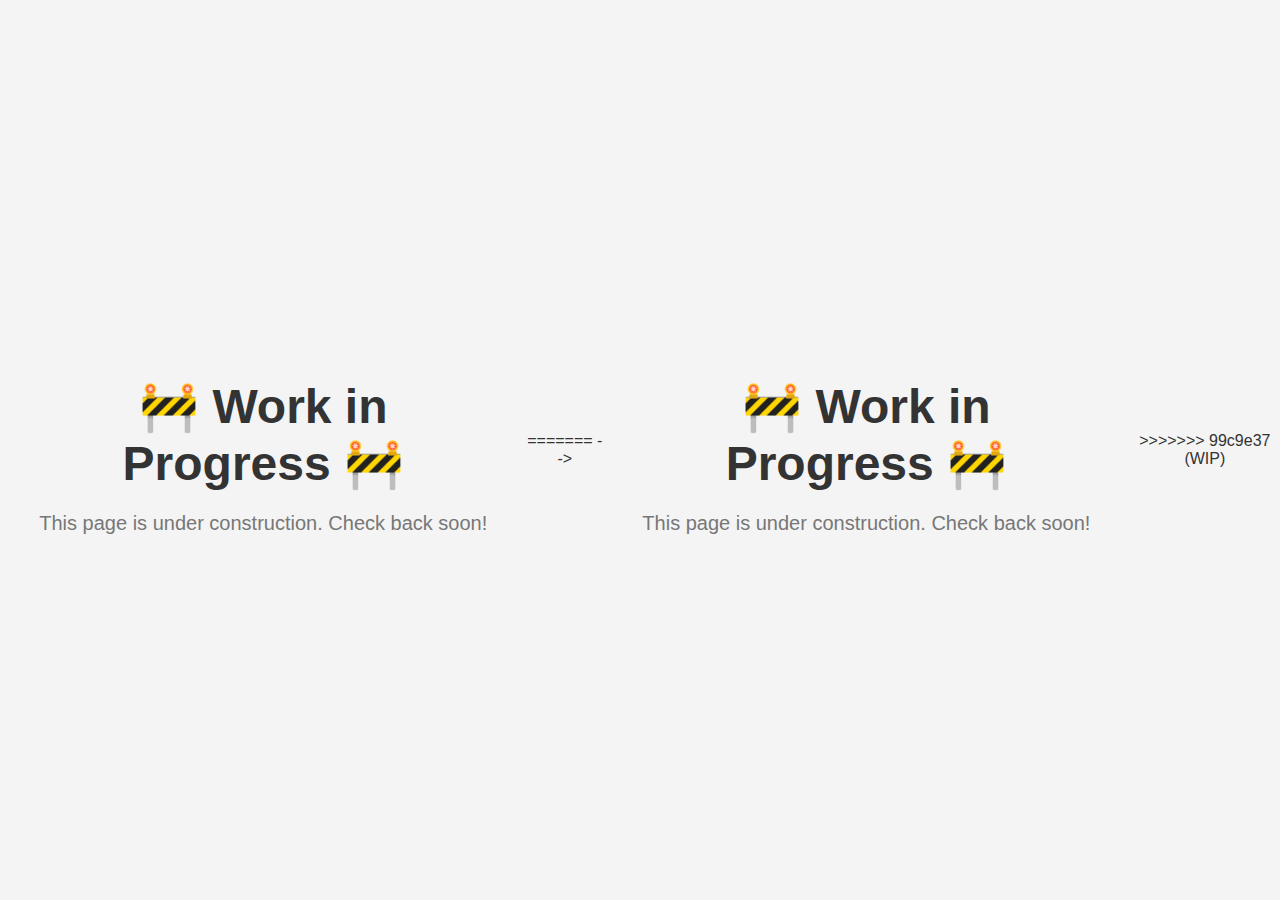
<file: index.html>
<!-- <!DOCTYPE html>
<html lang="en">
<head>
    <meta charset="UTF-8">
    <meta name="viewport" content="width=device-width, initial-scale=1.0">
    <title>Portfolio | Akshay Nataraja</title>
    <link rel="stylesheet" href="style.css">
    <link rel="stylesheet" href="https://cdnjs.cloudflare.com/ajax/libs/font-awesome/6.4.2/css/all.min.css">

</head>
<body>
  <header>
    <div class="logo">Akshay Nataraja</div>
    <nav>
        <ul>
            <li><a href="#about">About</a></li>
            <li><a href="projects.html">Projects</a></li>
            <li><a href="thoughts.html">Thoughts</a></li> 
            <li><a href="createPage.html">Contact</a></li>
        </ul>
    </nav>
</header>

    <section class="hero">
        <h1>Hi, I'm <span>Akshay! WORK IN PROGRESS</span></h1>
        <p>Software Engineer | Researcher | Visionary</p>
        <a href="#projects" class="btn">View My Work</a>
    </section>

    <section id="about">
      <div class="about-container">
          <div class="about-image">
              <img src="img/Image.JPG" alt="Your Name">
          </div>
          <div class="about-text">
              <h2>About Me</h2>
              <p>Hi, I'm <strong>Akshay</strong>! I am a Computer Science student at Penn State with a minor in Mathematics.</p>
              <p>With experience in web development, UI/UX, and creative coding, I strive to blend <strong>technology</strong> with <strong>design</strong> to make unique projects.</p>
              <p>Outside of work, I love exploring art, gaming, and AI-driven design. If you're interested in **collaborating**, feel free to <a href="https://your-google-form-link.com" class="highlight-link" target="_blank">fill out this form</a>!</p>
              <a href="your-resume.pdf" class="btn" target="_blank">Download Resume</a>
          </div>
      </div>
  </section>
  

  
  

  <section id="projects">
    <h2>Featured Project</h2>
    <div class="project-spotlight">
        <div class="project-image">
            <img src="img/EaglePaint.jpg" alt="Featured Prject">
        </div>
        <div class="project-details">
            <h3>Project Name</h3>
            <p>A brief description of this standout project. It highlights the key features and why it is significant.</p>
            <div class="button-container">
                <a href="projects.html" class="btn">View All Projects</a>
                <a href="resume.pdf" class="btn">View Resume</a>
            </div>
        </div>
    </div>
</section>


<section id="technical-proficiencies">
  <h2>Technical Proficiencies</h2>
  <div class="tech-icons">
      
      <img src="https://cdn.jsdelivr.net/gh/devicons/devicon/icons/python/python-original.svg" alt="Python" title="Python">
      <img src="https://cdn.jsdelivr.net/gh/devicons/devicon/icons/java/java-original.svg" alt="Java" title="Java">
      <img src="https://cdn.jsdelivr.net/gh/devicons/devicon/icons/c/c-original.svg" alt="C" title="C">
      <img src="https://cdn.jsdelivr.net/gh/devicons/devicon/icons/cplusplus/cplusplus-original.svg" alt="C++" title="C++">
      <img src="https://cdn.jsdelivr.net/gh/devicons/devicon/icons/javascript/javascript-original.svg" alt="JavaScript" title="JavaScript">
      <img src="https://cdn.jsdelivr.net/gh/devicons/devicon/icons/typescript/typescript-original.svg" alt="TypeScript" title="TypeScript">
      <img src="https://cdn.jsdelivr.net/gh/devicons/devicon/icons/r/r-original.svg" alt="R" title="R">
      
      
      <img src="https://cdn.jsdelivr.net/gh/devicons/devicon/icons/react/react-original.svg" alt="React" title="React">
      <img src="https://cdn.jsdelivr.net/gh/devicons/devicon/icons/numpy/numpy-original.svg" alt="NumPy" title="NumPy">
      <img src="https://cdn.jsdelivr.net/gh/devicons/devicon/icons/pandas/pandas-original.svg" alt="pandas" title="pandas">
      <img src="https://cdn.jsdelivr.net/gh/devicons/devicon/icons/matplotlib/matplotlib-original.svg" alt="Matplotlib" title="Matplotlib">
      
<<<<<<< HEAD
     
=======
      
>>>>>>> 99c9e37 (WIP)
      <img src="https://cdn.jsdelivr.net/gh/devicons/devicon/icons/github/github-original.svg" alt="GitHub" title="GitHub">
      <img src="https://cdn.jsdelivr.net/gh/devicons/devicon/icons/docker/docker-original.svg" alt="Docker" title="Docker">
      <img src="https://cdn.jsdelivr.net/gh/devicons/devicon/icons/linux/linux-original.svg" alt="Linux" title="Linux">
      
<<<<<<< HEAD
     
=======
      
>>>>>>> 99c9e37 (WIP)
      <img src="https://cdn.jsdelivr.net/gh/devicons/devicon/icons/mysql/mysql-original.svg" alt="MySQL" title="MySQL">
      <img src="https://cdn.jsdelivr.net/gh/devicons/devicon/icons/postgresql/postgresql-original.svg" alt="PostgreSQL" title="PostgreSQL">
      
      
      <img src="https://cdn.jsdelivr.net/gh/devicons/devicon/icons/bash/bash-original.svg" alt="Bash" title="Bash">
  </div>


</section>


</section>

    <section id="contact">
        <h2>Contact Me</h2>
        <p>Feel free to reach out for collaborations or just a chat!</p>
        <a href="mailto:akshaynataraja11@gmail.com" class="btn">Email Me</a>
    </section>

    <footer>
        <p>© 2025 Ak Incorporated | Built with &#129413;</p>
    </footer>

<<<<<<< HEAD
   
=======
    
>>>>>>> 99c9e37 (WIP)
    <div id="animatedAnimal">
        <img src="img/Screenshot 2025-02-23 at 10.33.43 PM.png" alt="Cute Animal">
    </div>
    <script src="titleAni.js"></script>
<<<<<<< HEAD
    <script src="script.js"></script> -->






    <!DOCTYPE html>
    <html lang="en">
    <head>
      <meta charset="UTF-8">
      <meta name="viewport" content="width=device-width, initial-scale=1">
      <title>Work in Progress</title>
      <style>
        body {
          margin: 0;
          padding: 0;
          background: #f4f4f4;
          font-family: Arial, sans-serif;
          display: flex;
          justify-content: center;
          align-items: center;
          height: 100vh;
          text-align: center;
          color: #333;
        }
        .container {
          max-width: 600px;
          padding: 2rem;
        }
        h1 {
          font-size: 3rem;
          margin-bottom: 1rem;
        }
        p {
          font-size: 1.25rem;
          color: #777;
        }
      </style>
    </head>
    <body>
      <div class="container">
        <h1>🚧 Work in Progress 🚧</h1>
        <p>This page is under construction. Check back soon!</p>
      </div>
    </body>
    </html>
    

=======
    <script src="script.js"></script>
</body>
</html> -->






<!DOCTYPE html>
<html lang="en">
<head>
  <meta charset="UTF-8">
  <meta name="viewport" content="width=device-width, initial-scale=1">
  <title>Work in Progress</title>
  <style>
    body {
      margin: 0;
      padding: 0;
      background: #f4f4f4;
      font-family: Arial, sans-serif;
      display: flex;
      justify-content: center;
      align-items: center;
      height: 100vh;
      text-align: center;
      color: #333;
    }
    .container {
      max-width: 600px;
      padding: 2rem;
    }
    h1 {
      font-size: 3rem;
      margin-bottom: 1rem;
    }
    p {
      font-size: 1.25rem;
      color: #777;
    }
  </style>
</head>
<body>
  <div class="container">
    <h1>🚧 Work in Progress 🚧</h1>
    <p>This page is under construction. Check back soon!</p>
  </div>
</body>
</html>


>>>>>>> 99c9e37 (WIP)
</file>
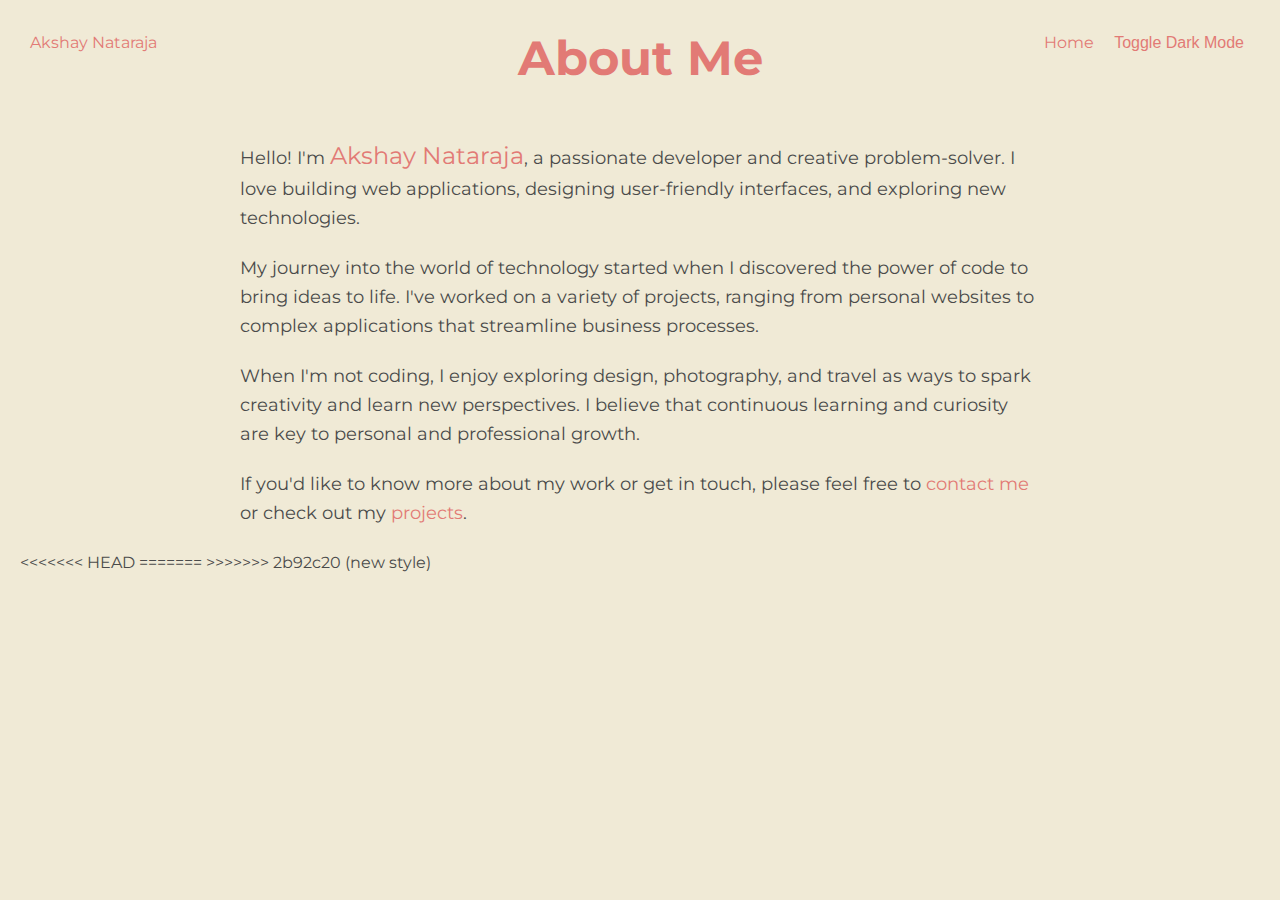
<file: about.html>
<!DOCTYPE html>
<html lang="en">
<head>
  <meta charset="UTF-8" />
  <meta name="viewport" content="width=device-width, initial-scale=1.0" />
  <title>About Me</title>
  <!-- Google Font: Montserrat -->
  <link href="https://fonts.googleapis.com/css2?family=Montserrat&display=swap" rel="stylesheet" />
  <style>
    /* Basic styles for light and dark modes */
    body {
      margin: 0;
      font-family: 'Montserrat', sans-serif;
      background-color: #F0EAD6; /* Eggshell background for light mode */
      color: #4a4a4a; /* Pastel black text */
      line-height: 1.6;
      padding: 20px;
      transition: background-color 0.3s, color 0.3s;
    }
    body.dark {
      background-color: #333;
      color: #ddd;
    }
    header {
      position: relative;
      text-align: center;
      margin-bottom: 40px;
    }
    /* Home Name on top left */
    .home-name {
      position: absolute;
      top: 10px;
      left: 10px;
    }
    .home-name a {
      font-size: 16px;
      color: #E27A75;
      text-decoration: none;
      transition: color 0.2s;
    }
    .home-name a:hover {
      color: #c15b65;
    }
    /* Controls (Home & Dark Mode Toggle) at top right */
    .controls {
      position: absolute;
      top: 10px;
      right: 10px;
    }
    .controls a,
    .controls button {
      font-size: 16px;
      color: #E27A75;
      text-decoration: none;
      border: none;
      background: none;
      cursor: pointer;
      margin-left: 10px;
      transition: color 0.2s;
    }
    .controls a:hover,
    .controls button:hover {
      color: #c15b65;
    }
    header h1 {
      font-size: 48px;
      color: #E27A75; /* Red primary color */
      margin: 0 0 20px;
    }
    main {
      max-width: 800px;
      margin: 0 auto;
    }
    p {
      margin-bottom: 1.2em;
      font-size: 18px;
    }
    a {
      color: #E27A75; /* Red primary for links */
      text-decoration: none;
      transition: color 0.2s;
    }
    a:hover {
      color: #c15b65;
    }
    /* Inline name container with hover image */
    .name-container {
      position: relative;
      display: inline-block;
      cursor: pointer;
      font-size: 24px;  /* Larger than the rest of the text */
      color: #E27A75;   /* Red color */
    }
    .name-container .hover-image {
      position: absolute;
      top: 100%;
      left: 50%;
      transform: translate(-50%, 10px);
      opacity: 0;
      transition: opacity 0.3s ease;
      pointer-events: none;
      z-index: 10;
    }
    .name-container:hover .hover-image {
      opacity: 1;
    }
    .name-container .hover-image img {
      width: 100px;
      height: 100px;
      object-fit: cover;
      border: 2px solid #E27A75;
      border-radius: 50%;
    }
<<<<<<< HEAD
    
    /* MOBILE FRIENDLINESS */
    @media (max-width: 768px) {
      /* Center container elements and text */
      .container, header, nav, .resume, footer, .social {
        text-align: center;
      }
      /* Stack navigation controls */
      .home-name, .controls {
        position: static;
        margin-bottom: 10px;
      }
      header h1 {
        font-size: 36px;
      }
      p {
        font-size: 16px;
      }
    }
  </style>
</head>
<body>
  <div class="container">
    <header>
      <!-- Home Name on top left -->
      <div class="home-name">
        <a href="createPage.html">Akshay Nataraja</a>
      </div>
      <div class="controls">
        <a href="createPage.html">Home</a>
        <button id="darkModeToggle">Toggle Dark Mode</button>
      </div>
      <h1>About Me</h1>
    </header>
    <main>
      <p>
        Hello! I'm <span class="name-container">Akshay Nataraja
          <span class="hover-image">
            <img src="img/Image.JPG" alt="Akshay Nataraja">
          </span>
        </span>, a passionate developer and creative problem-solver. I love building web applications, designing user-friendly interfaces, and exploring new technologies.
      </p>
      <p>
        My journey into the world of technology started when I discovered the power of code to bring ideas to life. I've worked on a variety of projects, ranging from personal websites to complex applications that streamline business processes.
      </p>
      <p>
        When I'm not coding, I enjoy exploring design, photography, and travel as ways to spark creativity and learn new perspectives. I believe that continuous learning and curiosity are key to personal and professional growth.
      </p>
      <p>
        If you'd like to know more about my work or get in touch, please feel free to <a href="contact.html">contact me</a> or check out my <a href="projects.html">projects</a>.
      </p>
    </main>
  </div>
  <script>
    // On page load, apply dark mode if stored in localStorage.
    document.addEventListener('DOMContentLoaded', function() {
      if (localStorage.getItem('darkMode') === 'true') {
        document.body.classList.add('dark');
      }
    });
    
    const toggleButton = document.getElementById('darkModeToggle');
    toggleButton.addEventListener('click', function() {
      document.body.classList.toggle('dark');
      // Save dark mode preference to localStorage
      localStorage.setItem('darkMode', document.body.classList.contains('dark'));
=======
  </style>
</head>
<body>
  <header>
    <!-- Home Name on top left -->
    <div class="home-name">
      <a href="createPage.html">[Your Name]</a>
    </div>
    <div class="controls">
      <a href="createPage.html">Home</a>
      <button id="darkModeToggle">Toggle Dark Mode</button>
    </div>
    <h1>About Me</h1>
  </header>
  <main>
    <p>
      Hello! I'm <span class="name-container">[Your Name]
        <span class="hover-image">
          <img src="your-photo.jpg" alt="[Your Name]">
        </span>
      </span>, a passionate developer and creative problem-solver. I love building web applications, designing user-friendly interfaces, and exploring new technologies.
    </p>
    <p>
      My journey into the world of technology started when I discovered the power of code to bring ideas to life. I've worked on a variety of projects, ranging from personal websites to complex applications that streamline business processes.
    </p>
    <p>
      When I'm not coding, I enjoy exploring design, photography, and travel as ways to spark creativity and learn new perspectives. I believe that continuous learning and curiosity are key to personal and professional growth.
    </p>
    <p>
      If you'd like to know more about my work or get in touch, please feel free to <a href="contact.html">contact me</a> or check out my <a href="projects.html">projects</a>.
    </p>
  </main>
  <script>
    const toggleButton = document.getElementById('darkModeToggle');
    toggleButton.addEventListener('click', function() {
      document.body.classList.toggle('dark');
>>>>>>> 2b92c20 (new style)
    });
  </script>
</body>
</html>

<<<<<<< HEAD
=======




>>>>>>> 2b92c20 (new style)
</file>
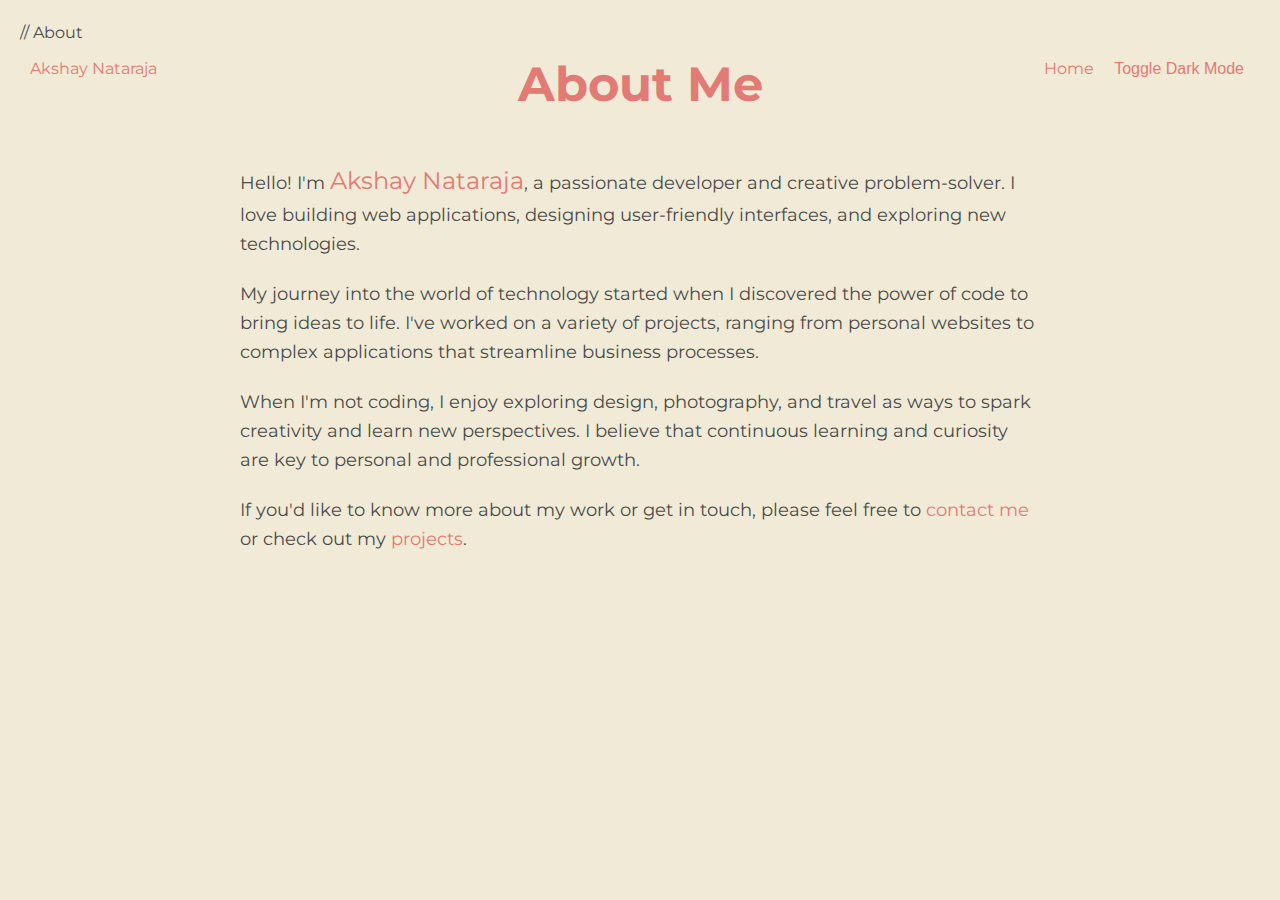
<file: servePage.html>
// About

<!DOCTYPE html>
<html lang="en">
<head>
  <meta charset="UTF-8" />
  <meta name="viewport" content="width=device-width, initial-scale=1.0" />
  <title>About Me</title>
  <!-- Google Font: Montserrat -->
  <link href="https://fonts.googleapis.com/css2?family=Montserrat&display=swap" rel="stylesheet" />
  <style>
    /* Basic styles for light and dark modes */
    body {
      margin: 0;
      font-family: 'Montserrat', sans-serif;
      background-color: #F0EAD6; /* Eggshell background for light mode */
      color: #4a4a4a; /* Pastel black text */
      line-height: 1.6;
      padding: 20px;
      transition: background-color 0.3s, color 0.3s;
    }
    body.dark {
      background-color: #333;
      color: #ddd;
    }
    header {
      position: relative;
      text-align: center;
      margin-bottom: 40px;
    }
    /* Home Name on top left */
    .home-name {
      position: absolute;
      top: 10px;
      left: 10px;
    }
    .home-name a {
      font-size: 16px;
      color: #E27A75;
      text-decoration: none;
      transition: color 0.2s;
    }
    .home-name a:hover {
      color: #c15b65;
    }
    /* Controls (Home & Dark Mode Toggle) at top right */
    .controls {
      position: absolute;
      top: 10px;
      right: 10px;
    }
    .controls a,
    .controls button {
      font-size: 16px;
      color: #E27A75;
      text-decoration: none;
      border: none;
      background: none;
      cursor: pointer;
      margin-left: 10px;
      transition: color 0.2s;
    }
    .controls a:hover,
    .controls button:hover {
      color: #c15b65;
    }
    header h1 {
      font-size: 48px;
      color: #E27A75; /* Red primary color */
      margin: 0 0 20px;
    }
    main {
      max-width: 800px;
      margin: 0 auto;
    }
    p {
      margin-bottom: 1.2em;
      font-size: 18px;
    }
    a {
      color: #E27A75; /* Red primary for links */
      text-decoration: none;
      transition: color 0.2s;
    }
    a:hover {
      color: #c15b65;
    }
    /* Inline name container with hover image */
    .name-container {
      position: relative;
      display: inline-block;
      cursor: pointer;
      font-size: 24px;  /* Larger than the rest of the text */
      color: #E27A75;   /* Red color */
    }
    .name-container .hover-image {
      position: absolute;
      top: 100%;
      left: 50%;
      transform: translate(-50%, 10px);
      opacity: 0;
      transition: opacity 0.3s ease;
      pointer-events: none;
      z-index: 10;
    }
    .name-container:hover .hover-image {
      opacity: 1;
    }
    .name-container .hover-image img {
      width: 100px;
      height: 100px;
      object-fit: cover;
      border: 2px solid #E27A75;
      border-radius: 50%;
    }
    
    /* MOBILE FRIENDLINESS */
    @media (max-width: 768px) {
      /* Center container elements and text */
      .container, header, nav, .resume, footer, .social {
        text-align: center;
      }
      /* Stack navigation controls */
      .home-name, .controls {
        position: static;
        margin-bottom: 10px;
      }
      header h1 {
        font-size: 36px;
      }
      p {
        font-size: 16px;
      }
    }
  </style>
</head>
<body>
  <div class="container">
    <header>
      <!-- Home Name on top left -->
      <div class="home-name">
        <a href="index.html">Akshay Nataraja</a>
      </div>
      <div class="controls">
        <a href="index.html">Home</a>
        <button id="darkModeToggle">Toggle Dark Mode</button>
      </div>
      <h1>About Me</h1>
    </header>
    <main>
      <p>
        Hello! I'm <span class="name-container">Akshay Nataraja
          <span class="hover-image">
            <img src="img/Image.JPG" alt="Akshay Nataraja">
          </span>
        </span>, a passionate developer and creative problem-solver. I love building web applications, designing user-friendly interfaces, and exploring new technologies.
      </p>
      <p>
        My journey into the world of technology started when I discovered the power of code to bring ideas to life. I've worked on a variety of projects, ranging from personal websites to complex applications that streamline business processes.
      </p>
      <p>
        When I'm not coding, I enjoy exploring design, photography, and travel as ways to spark creativity and learn new perspectives. I believe that continuous learning and curiosity are key to personal and professional growth.
      </p>
      <p>
        If you'd like to know more about my work or get in touch, please feel free to <a href="contact.html">contact me</a> or check out my <a href="projects.html">projects</a>.
      </p>
    </main>
  </div>
  <script>
    // On page load, apply dark mode if stored in localStorage.
    document.addEventListener('DOMContentLoaded', function() {
      if (localStorage.getItem('darkMode') === 'true') {
        document.body.classList.add('dark');
      }
    });
    
    const toggleButton = document.getElementById('darkModeToggle');
    toggleButton.addEventListener('click', function() {
      document.body.classList.toggle('dark');
      // Save dark mode preference to localStorage
      localStorage.setItem('darkMode', document.body.classList.contains('dark'));
    });
  </script>
</body>
</html>
</file>
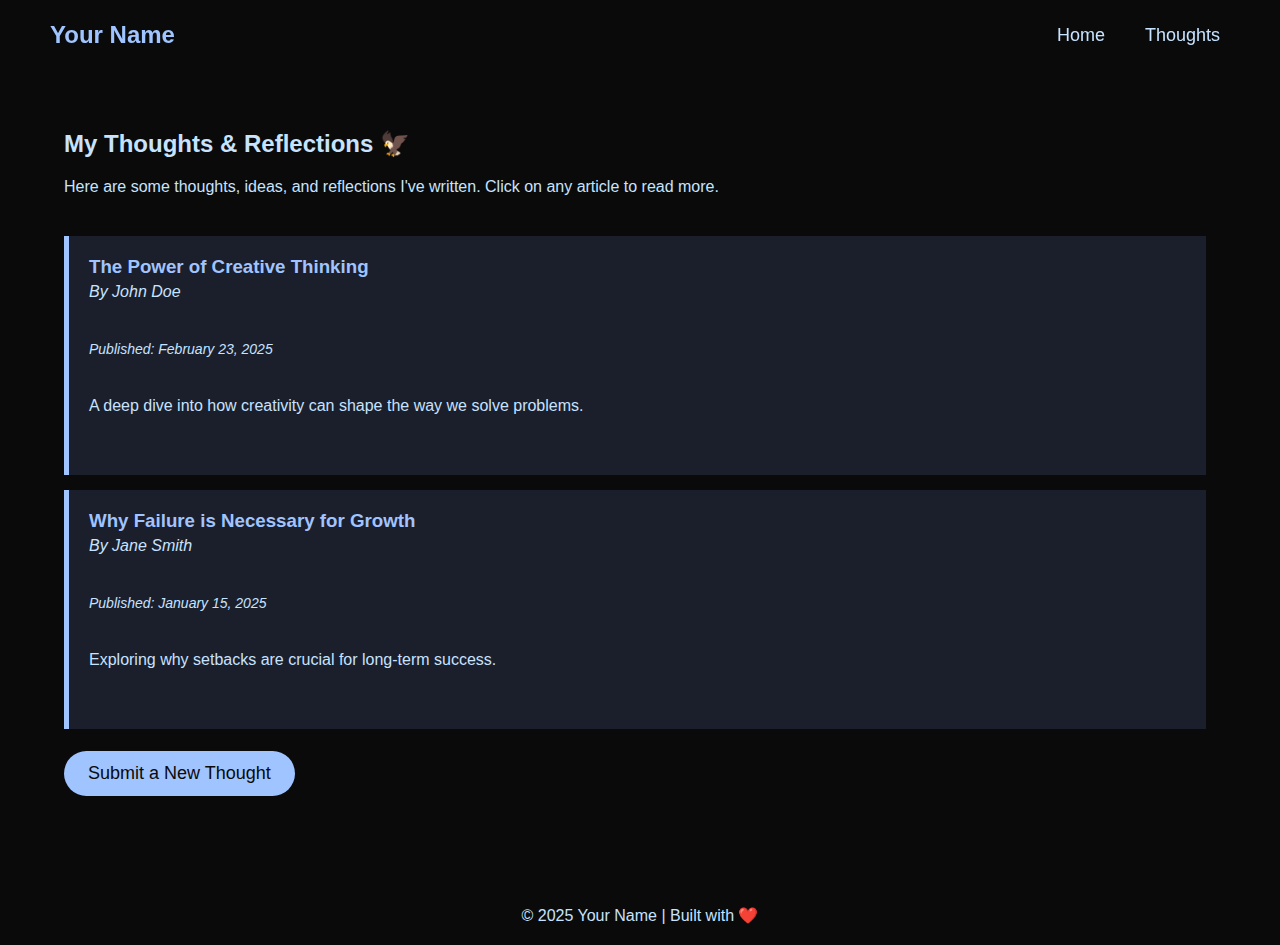
<file: thoughts.html>
<!DOCTYPE html>
<html lang="en">
<head>
    <meta charset="UTF-8">
    <meta name="viewport" content="width=device-width, initial-scale=1.0">
    <title>Thoughts | Your Name</title>
    <link rel="stylesheet" href="style.css">
</head>
<body>
    <header>
        <div class="logo">Your Name</div>
        <nav>
            <ul>
                <li><a href="index.html">Home</a></li>
                <li><a href="#articles">Thoughts</a></li>
            </ul>
        </nav>
    </header>

    <section id="articles">
        <div class="thoughts-container">
            <h2>My Thoughts & Reflections 🦅</h2>
            <p>Here are some thoughts, ideas, and reflections I've written. Click on any article to read more.</p>

            <div class="thought-list">
                <div class="scrollable-thoughts">
                    <a href="articles/article1.html" class="thought">
                        <h3>The Power of Creative Thinking</h3>
                        <p class="thought-author">By John Doe</p>
                        <p class="thought-date">Published: February 23, 2025</p>
                        <p>A deep dive into how creativity can shape the way we solve problems.</p>
                    </a>

                    <a href="articles/article2.html" class="thought">
                        <h3>Why Failure is Necessary for Growth</h3>
                        <p class="thought-author">By Jane Smith</p>
                        <p class="thought-date">Published: January 15, 2025</p>
                        <p>Exploring why setbacks are crucial for long-term success.</p>
                    </a>

                    <a href="articles/article3.html" class="thought">
                        <h3>How AI is Changing Human Interaction</h3>
                        <p class="thought-author">By Alex Johnson</p>
                        <p class="thought-date">Published: December 5, 2024</p>
                        <p>Thoughts on how artificial intelligence is reshaping communication.</p>
                    </a>

                    <a href="articles/article4.html" class="thought">
                        <h3>How AI is Changing Human Interaction</h3>
                        <p class="thought-author">By Alex Johnson</p>
                        <p class="thought-date">Published: December 5, 2024</p>
                        <p>Thoughts on how artificial intelligence is reshaping communication.</p>
                    </a>

                </div>
            </div>

            <p><a href="submit-thought.html" class="btn">Submit a New Thought</a></p>
        </div>
    </section>

    <footer>
        <p>© 2025 Your Name | Built with ❤️</p>
    </footer>
</body>
</html>
</file>
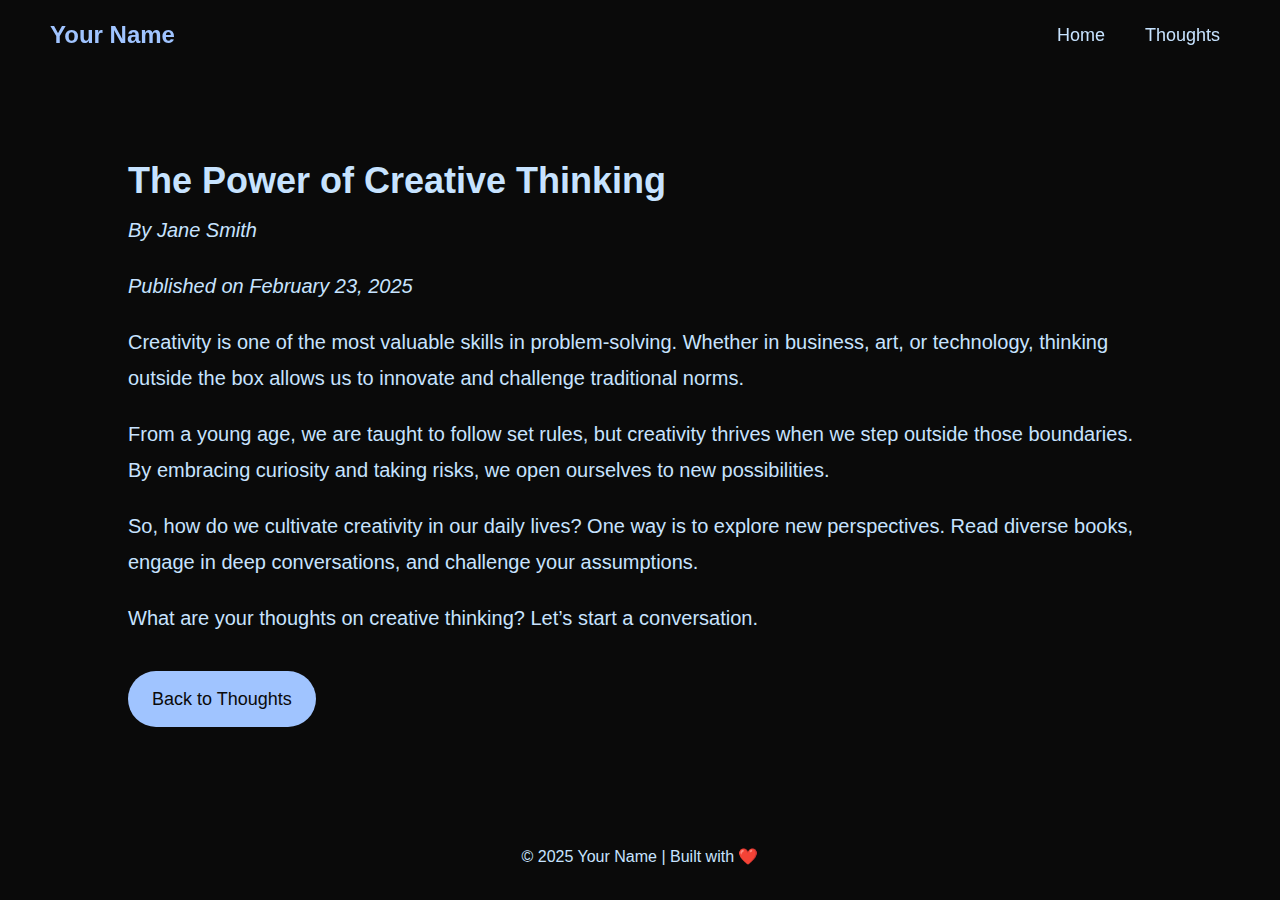
<file: articles/article1.html>
<!DOCTYPE html>
<html lang="en">
<head>
    <meta charset="UTF-8">
    <meta name="viewport" content="width=device-width, initial-scale=1.0">
    <title>The Power of Creative Thinking | Your Name</title>
    <link rel="stylesheet" href="../style.css">
</head>
<body>
    <header>
        <div class="logo">Your Name</div>
        <nav>
            <ul>
                <li><a href="../index.html">Home</a></li>
                <li><a href="../thoughts.html">Thoughts</a></li>
            </ul>
        </nav>
    </header>

    <section class="article-content">
        <h1 class="article-title">The Power of Creative Thinking</h1>
        <p class="thought-author">By Jane Smith</p>
        <p class="article-date"><em>Published on February 23, 2025</em></p>

        <p>Creativity is one of the most valuable skills in problem-solving. Whether in business, art, or technology, thinking outside the box allows us to innovate and challenge traditional norms.</p>

        <p>From a young age, we are taught to follow set rules, but creativity thrives when we step outside those boundaries. By embracing curiosity and taking risks, we open ourselves to new possibilities.</p>

        <p>So, how do we cultivate creativity in our daily lives? One way is to explore new perspectives. Read diverse books, engage in deep conversations, and challenge your assumptions.</p>

        <p>What are your thoughts on creative thinking? Let’s start a conversation.</p>

        <p><a href="../thoughts.html" class="btn">Back to Thoughts</a></p>
    </section>

    <footer>
        <p>© 2025 Your Name | Built with ❤️</p>
    </footer>
</body>
</html>
</file>
<file: style.css>
/* General Styles */
* {
  margin: 0;
  padding: 0;
  box-sizing: border-box;
  scroll-behavior: smooth;
}

body {
  font-family: 'Arial', sans-serif;
  background-color: #0a0a0a;
  color: #c7e3ff;
  text-align: center;
  padding-top: 80px;
}

/* Header */
header {
  position: fixed;
  width: 100%;
  top: 0;
  left: 0;
  height: 70px;
  display: flex;
  justify-content: space-between;
  align-items: center;
  padding: 15px 50px;
  background-color: rgba(10, 10, 10, 0.9);
  z-index: 1000;
}

.logo {
  font-size: 24px;
  font-weight: bold;
  color: #a0c4ff;
}

nav ul {
  list-style: none;
  display: flex;
}

nav ul li {
  margin-left: 20px;
}

nav ul li a {
  text-decoration: none;
  color: #c7e3ff;
  font-size: 18px;
  transition: color 0.3s ease;
  padding: 10px;
}

nav ul li a:hover {
  color: #a0c4ff;
}

/* Hero Section */
.hero {
  display: flex;
  flex-direction: column;
  justify-content: center;
  align-items: center;
  height: 100vh;
  background: linear-gradient(to bottom, #0a0a0a, #1b1e2b);
  color: white;
  padding: 0 20px;
}

.hero h1 {
  font-size: 50px;
  margin-bottom: 10px;
}

.hero h1 span {
  color: #a0c4ff;
}

.hero p {
  font-size: 20px;
  margin-bottom: 20px;
}

.btn {
  display: inline-block;
  padding: 12px 24px;
  color: #0a0a0a;
  background-color: #a0c4ff;
  text-decoration: none;
  font-size: 18px;
  border-radius: 30px;
  transition: 0.3s;
  margin-top: 10px;
}

.btn:hover {
  background-color: #c7e3ff;
}

/* About Section - More Space for Text */
.about-container {
  display: flex;
  align-items: center;
  justify-content: flex-start; /* Align everything to the left */
  gap: 100px; /* More spacing between text and image */
  padding: 100px 10%;
  width: 100%;
}

/* Expanded Image Section (Now Smaller) */
.about-image {
  flex: 1; /* Slightly smaller than before */
  display: flex;
  justify-content: flex-start;
}

.about-image img {
  width: 320px; /* Slightly smaller for better balance */
  height: 500px;
  border-radius: 10px;
  object-fit: cover;
  box-shadow: 0 0 25px rgba(160, 196, 255, 0.6);
  transition: transform 0.3s ease, box-shadow 0.3s ease;
}

.about-image img:hover {
  transform: scale(1.05);
  box-shadow: 0 0 30px rgba(160, 196, 255, 0.9);
}

/* Expanded Text Section (Now Much Wider) */
.about-text {
  flex: 2.5; /* Now wider than before */
  text-align: left;
  max-width: 950px; /* More text space */
}

.about-text h2 {
  font-size: 42px;
  color: #a0c4ff;
  margin-bottom: 15px;
}

.about-text p {
  font-size: 22px;
  line-height: 1.8;
  color: white;
  margin-bottom: 20px;
}

/* Highlighted Google Form Link */
.highlight-link {
  color: #a0c4ff;
  font-weight: bold;
  text-decoration: none;
  transition: color 0.3s ease;
}

.highlight-link:hover {
  color: #c7e3ff;
  text-decoration: underline;
}

.btn {
  display: inline-block;
  padding: 14px 28px;
  color: #0a0a0a;
  background-color: #a0c4ff;
  text-decoration: none;
  font-size: 20px;
  border-radius: 30px;
  transition: 0.3s;
  margin-top: 15px;
}

.btn:hover {
  background-color: #c7e3ff;
}

/* Responsive for Mobile */
@media (max-width: 900px) {
  .about-container {
      flex-direction: column;
      text-align: center;
      padding: 80px 5%;
  }

  .about-text {
      text-align: center;
      max-width: 100%;
  }

  .about-image {
      justify-content: center;
  }

  .about-image img {
      width: 240px;
      height: 240px;
  }
}


/* Featured Project Section */
#projects {
  text-align: center;
  padding: 100px 50px;
  font-size: 33px;
  gap: 100px; /* More spacing between text and image */
  color: #a0c4ff;
}

.projects h2 {
  color: #a0c4ff;
  font-size: 100px;
  margin-bottom: 15px;
  text-align: center;
}

.featured-title {
  text-align: center;
  width: 100%;
}

.project-spotlight {
  display: flex;
  flex-direction: row;
  align-items: center;
  justify-content: flex-start;
  max-width: 900px;
  margin: 0 auto;
  background: #1b1e2b;
  padding: 20px;
  border-radius: 10px;
  box-shadow: 0 0 10px rgba(160, 196, 255, 0.3);
  text-align: left;
}

.project-image img {
  width: 300px;
  height: auto;
  border-radius: 10px;
  object-fit: cover;
  box-shadow: 0 0 15px rgba(160, 196, 255, 0.6);
}

.project-details {
  max-width: 50%;
  padding-left: 20px;
  text-align: left;
}

.project-details h3 {
  color: #a0c4ff;
  font-size: 24px;
  margin-bottom: 10px;
}

.project-details p {
  font-size: 16px;
  color: #c7e3ff;
  margin-bottom: 15px;
}

.button-container {
  display: flex;
  gap: 15px;
  justify-content: flex-start;
  margin-top: 10px;
}

.btn {
  display: inline-block;
  padding: 12px 24px;
  color: #0a0a0a;
  background-color: #a0c4ff;
  text-decoration: none;
  font-size: 18px;
  border-radius: 30px;
  transition: 0.3s;
}

.btn:hover {
  background-color: #c7e3ff;
}

/* Responsive Design */
@media (max-width: 768px) {
  .project-spotlight {
      flex-direction: column;
      text-align: left;
      align-items: flex-start;
  }

  .project-image img {
      width: 100%;
      max-width: 300px;
  }

  .project-details {
      max-width: 100%;
      padding-left: 0;
      text-align: left;
  }

  .button-container {
      flex-direction: column;
      gap: 10px;
      align-items: flex-start;
  }
}



/* Technical Proficiencies Section */
#technical-proficiencies {
  text-align: center;
  padding: 50px 20px;
}

.tech-icons {
  display: flex;
  flex-wrap: wrap;
  justify-content: center;
  gap: 20px;
}

.tech-icons img {
  width: 50px;
  height: 50px;
  transition: transform 0.3s ease;
}

.tech-icons img:hover {
  transform: scale(1.2);
}

@media (max-width: 768px) {
  .tech-icons {
      font-size: 30px;
      gap: 15px;
  }
}




/* Contact Section */
#contact {
  background: #1b1e2b;
  padding: 80px 20px;
}

/* Cartoon Animal Wandering */
#animatedAnimal {
  position: absolute;
  width: 50px;
  height: auto;
  pointer-events: auto;
  cursor: pointer;
  transition: top 1s linear, left 1s linear;
}

/* Glowing Effect */
#animatedAnimal img {
  width: 100px; /* Adjust size */
  height: auto;
  filter: drop-shadow(0 0 10px #a0c4ff);
  display: block;
}

/* Footer */
footer {
  background: #0a0a0a;
  padding: 20px;
  color: #c7e3ff;
}

/* Responsive Design */
@media (max-width: 768px) {
  header {
      flex-direction: column;
      height: auto;
      padding: 10px;
  }

  nav ul {
      flex-direction: column;
      text-align: center;
      padding-top: 10px;
  }

  nav ul li {
      margin: 10px 0;
  }

  .hero h1 {
      font-size: 40px;
  }

  .project-grid {
      grid-template-columns: 1fr; /* Stack projects on smaller screens */
  }

  .project {
      max-width: 90%;
  }
}


/* Thoughts Page Styling */
.thoughts-container {
  width: 100%;
  padding: 50px 5%;
  text-align: left;
}

/* Add Space Below Header */
.thoughts-container h2 {
  margin-bottom: 20px; /* Space between title and description */
}

.thoughts-container p {
  margin-bottom: 40px; /* Space between description and articles */
}

/* Thought List with Scroll */
.scrollable-thoughts {
  max-height: 500px; /* Set height limit for scrolling */
  overflow-y: auto;
  padding-right: 10px;
}

/* Scrollbar Customization */
.scrollable-thoughts::-webkit-scrollbar {
  width: 8px;
}

.scrollable-thoughts::-webkit-scrollbar-thumb {
  background: #a0c4ff;
  border-radius: 10px;
}

.scrollable-thoughts::-webkit-scrollbar-track {
  background: #1b1e2b;
}

/* Clickable Thought Boxes */
.thought {
  display: block;
  padding: 20px;
  border-left: 5px solid #a0c4ff;
  margin-bottom: 15px;
  background-color: #1b1e2b;
  transition: transform 0.3s ease, background 0.3s ease;
  text-decoration: none;
  color: inherit;
  width: 100%;
}

.thought:hover {
  transform: scale(1.02);
  background-color: #2b3040;
}

/* Thought Title */
.thought h3 {
  color: #a0c4ff;
  margin-bottom: 5px;
  transition: color 0.3s ease;
}

.thought:hover h3 {
  color: #c7e3ff;
}

/* Author Styling */
.thought-author {
  font-size: 16px;
  color: #c7e3ff;
  font-style: italic;
  margin-bottom: 5px;
}

/* Thought Date */
.thought-date {
  font-size: 14px;
  color: #c7e3ff;
  margin-bottom: 10px;
  font-style: italic;
}

/* Back to Thoughts Button */
.btn {
  display: inline-block;
  padding: 12px 24px;
  color: #0a0a0a;
  background-color: #a0c4ff;
  text-decoration: none;
  font-size: 18px;
  border-radius: 30px;
  transition: 0.3s;
  margin-top: 15px;
}

.btn:hover {
  background-color: #c7e3ff;
}





/* Article Content - Full Width */
.article-content {
  max-width: 100%;
  padding: 80px 10%;
  text-align: left;
}

/* Title and Date */
.article-title {
  font-size: 36px;
  font-weight: bold;
  margin-bottom: 10px;
}

.article-date {
  font-size: 16px;
  color: #c7e3ff;
  margin-bottom: 20px;
}

/* Paragraph Formatting */
.article-content p {
  font-size: 20px;
  line-height: 1.8;
  margin-bottom: 20px;
  word-wrap: break-word; /* Ensures text wraps naturally */
  white-space: normal;
}

/* Back to Thoughts Button */
.btn {
  display: inline-block;
  padding: 12px 24px;
  color: #0a0a0a;
  background-color: #a0c4ff;
  text-decoration: none;
  font-size: 18px;
  border-radius: 30px;
  transition: 0.3s;
  margin-top: 15px;
}

.btn:hover {
  background-color: #c7e3ff;
}

/* Responsive Design */
@media (max-width: 900px) {
  .article-content {
      padding: 50px 5%;
  }
}
</file>
